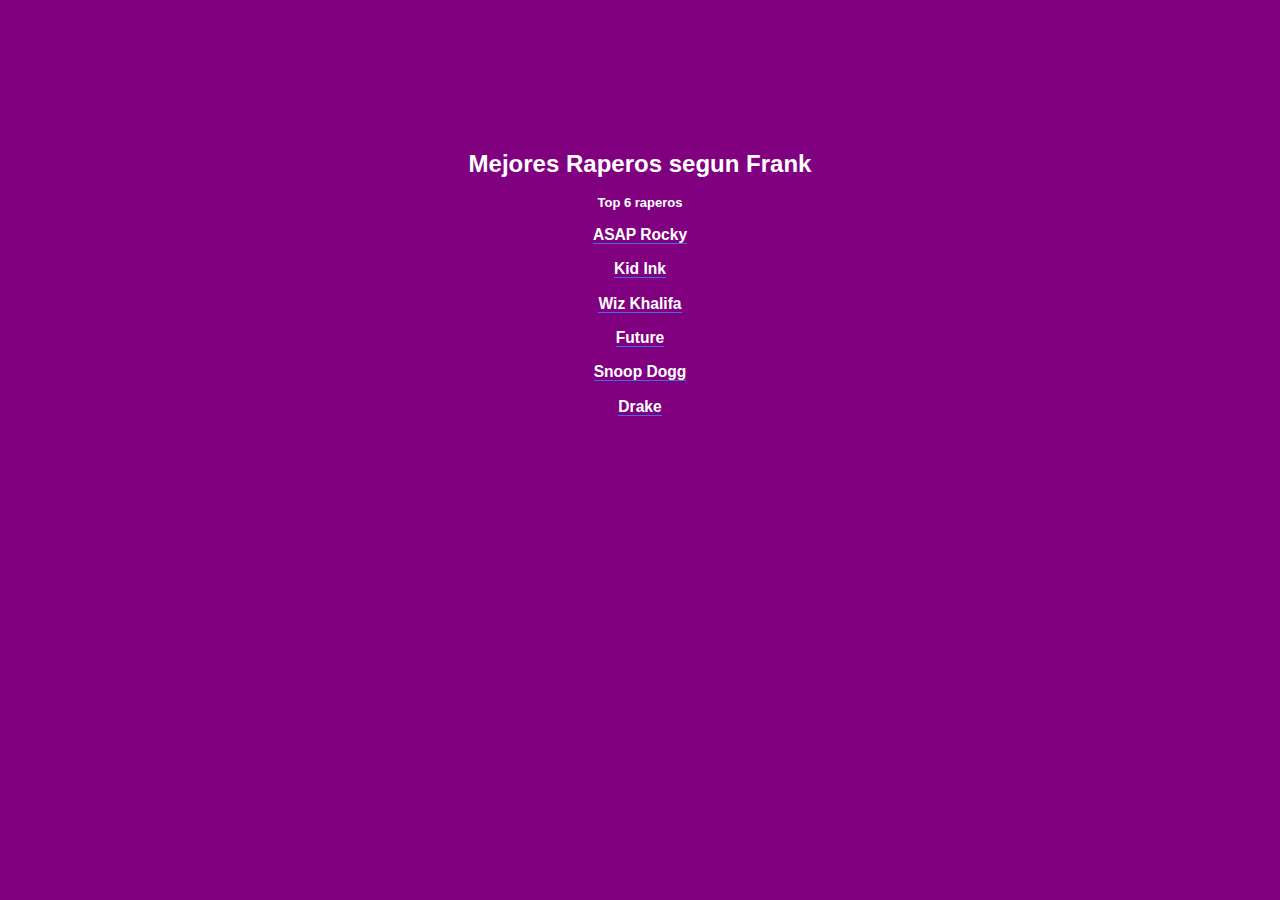
<file: Semana 3/index.html>
<!DOCTYPE html>
<html>
	<head>
		<meta charset='utf-8'/>
		<title>Semana 04</title>
		<style>
			body{font:12px/1.2 "Helvetica Neue", Helvetica, Arial, sans-serif; padding:0 10px; background-color: purple; color: #fff; text-align: center;}
			a:link, a:visited{text-decoration:none; color: #fff; border-bottom:1px solid #416CE5;}
			h1{margin-top: 150px;}
			h2{font-size:13px; margin:15px 0 0 0;}
			p{font-weight: 600; font-size: 1.3em;}
		</style>
		<link rel="stylesheet" href="css/colorbox.css" />
		<script src="https://ajax.googleapis.com/ajax/libs/jquery/1.10.2/jquery.min.js"></script>
		<script src="js/jquery.colorbox.js"></script>
		<script src="js/jquery.colorbox-min.js"></script>
		<script>
			$(document).ready(function(){
				//Examples of how to assign the Colorbox event to elements
				$(".group1").colorbox({rel:'group1'});
				$(".group2").colorbox({rel:'group2', transition:"fade"});
				$(".group3").colorbox({rel:'group3', transition:"none", width:"75%", height:"75%"});
				$(".group4").colorbox({rel:'group4', slideshow:true});
				$(".ajax").colorbox();
				$(".youtube").colorbox({iframe:true, innerWidth:640, innerHeight:390});
				$(".vimeo").colorbox({iframe:true, innerWidth:500, innerHeight:409});
				$(".iframe").colorbox({iframe:true, width:"80%", height:"80%"});
				$(".inline").colorbox({inline:true, width:"50%"});
				$(".callbacks").colorbox({
					onOpen:function(){ alert('onOpen: colorbox is about to open'); },
					onLoad:function(){ alert('onLoad: colorbox has started to load the targeted content'); },
					onComplete:function(){ alert('onComplete: colorbox has displayed the loaded content'); },
					onCleanup:function(){ alert('onCleanup: colorbox has begun the close process'); },
					onClosed:function(){ alert('onClosed: colorbox has completely closed'); }
				});

				$('.non-retina').colorbox({rel:'group5', transition:'none'})
				$('.retina').colorbox({rel:'group5', transition:'none', retinaImage:true, retinaUrl:true});
				
				//Example of preserving a JavaScript event for inline calls.
				$("#click").click(function(){ 
					$('#click').css({"background-color":"#f00", "color":"#fff", "cursor":"inherit"}).text("Open this window again and this message will still be here.");
					return false;
				});
			});
		</script>
	</head>
	<body>
		<h1>Mejores Raperos segun Frank</h1>
		<h2>Top 6 raperos </h2>
		<p><a class="group1" href="images/ASAP Rocky.jpg" title="ASAP">ASAP Rocky</a></p>
		<p><a class="group1" href="images/Kid Ink.jpeg" title="Kid Ink">Kid Ink</a></p>
		<p><a class="group1" href="images/Wiz-Khalifa2.png" title="Wiz Khalifa">Wiz Khalifa</a></p>
		<p><a class="group1" href="images/Future.jpg" title="Future">Future</a></p>
		<p><a class="group1" href="images/Snoop Dogg.jpg" title="Snoop Dogg">Snoop Dogg</a></p>
		<p><a class="group1" href="images/Drake.jpeg" title="Drake">Drake</a></p>
		
		<!-- This contains the hidden content for inline calls -->
		<div style='display:none'>
			<div id='inline_content' style='padding:10px; background:#fff;'>
			<p><strong>This content comes from a hidden element on this page.</strong></p>
			<p>The inline option preserves bound JavaScript events and changes, and it puts the content back where it came from when it is closed.</p>
			<p><a id="click" href="#" style='padding:5px; background:#ccc;'>Click me, it will be preserved!</a></p>
			
			<p><strong>If you try to open a new Colorbox while it is already open, it will update itself with the new content.</strong></p>
			<p>Updating Content Example:<br />
			<a class="ajax" href="../content/ajax.html">Click here to load new content</a></p>
			</div>
		</div>
	</body>
</html>
</file>
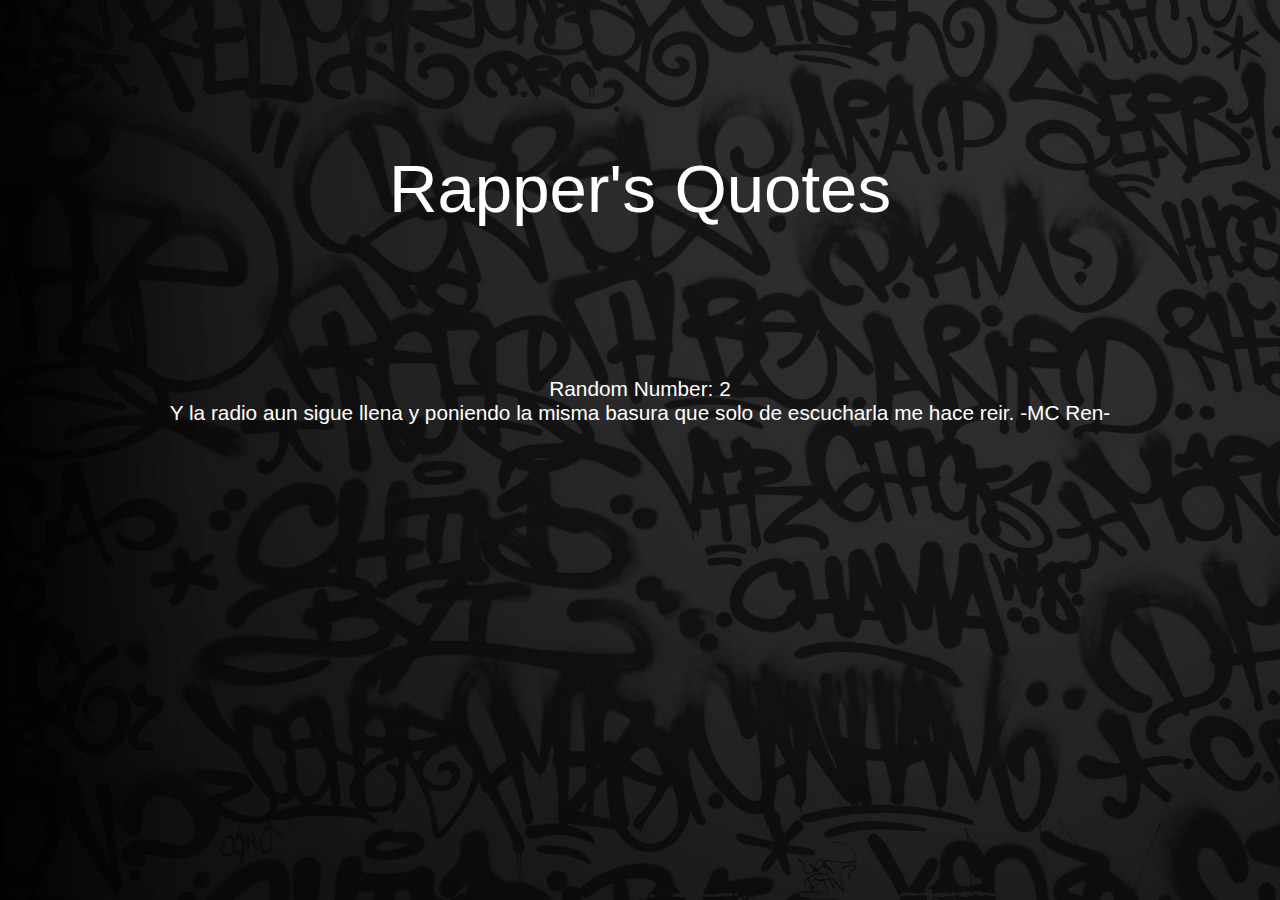
<file: semana 5/index.html>
<!DOCTYPE html>
<html>
<head>
	<title>Semana 5</title>
	<link rel="stylesheet" type="text/css" href="css/css.css">

</head>

<body>

	
<HTML>
<BODY>

<div class="Title">Rapper's Quotes</div>

<div class="text">
<SCRIPT type="text/javascript">
   var0="En tu vida nunca dejes de so&ntildear. Nadie puede alejarte de tus sue&ntildeos. -Tupac-"
   var1="Si eres un verdadero rapero, no puedes dejar de rapear. -Ice T-"
   var2="Y la radio aun sigue llena y poniendo la misma basura que solo de escucharla me hace reir. -MC Ren-"
   var3="Recuerda es tu vida y tu tiempo. Asi que haz lo que deseas. -Eazy E-"
  now=new Date()
  num=(now.getSeconds() )%4

  document.write("Random Number: " 
    + num + "<br>")

  if (num == 0)
    {cliche=var0}
  if (num == 1)
    {cliche=var1}
  if (num == 2)
     {cliche=var2}
  if (num == 3)
     {cliche=var3}
  document.write(cliche)
</SCRIPT>
</div>

</BODY>
</HTML>


</body>

</html>
</file>
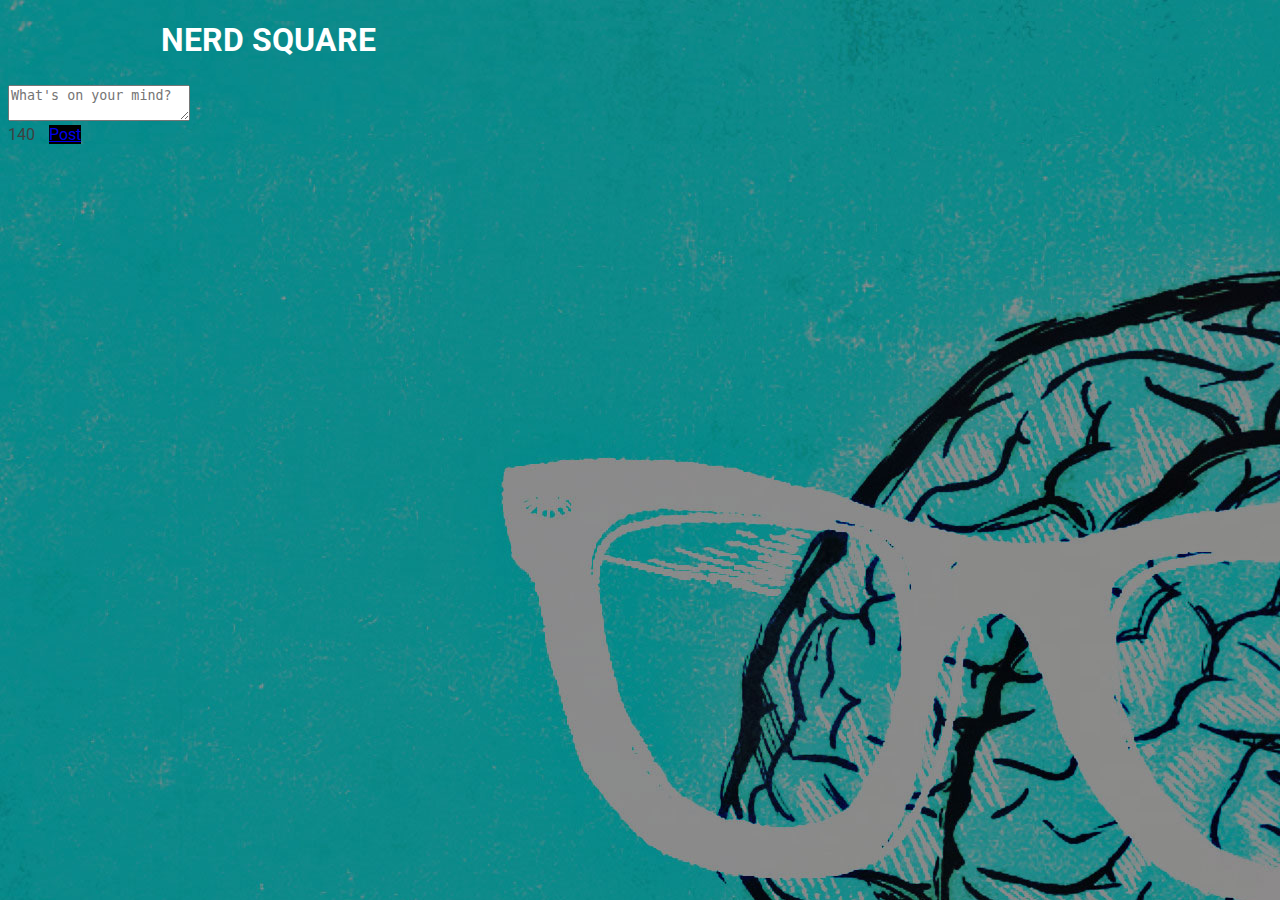
<file: Semana 9/index.html>
<!doctype html>
<html>
  <head>
    <title>Status Box</title>
    <link href="http://s3.amazonaws.com/codecademy-content/courses/ltp2/css/bootstrap.min.css" rel="stylesheet">
    <link href='http://fonts.googleapis.com/css?family=Roboto' rel='stylesheet' type='text/css'>
    <link href="css/style.css" rel="stylesheet">
  </head>
  <body>
    <div class="container">
      <h1>NERD SQUARE</h1>
      <form>
        <div class="form-group">
          <textarea class="form-control status-box" rows="2" placeholder="What's on your mind?"></textarea>
        </div>
      </form>
      <div class="button-group pull-right">
        <p class="counter">140</p>
        <a href="#" class="btn btn-primary">Post</a>
       
      </div>
    
      <ul class="posts">
      </ul>
    </div>


    <script type="text/javascript" href="js/script.js"></script>
  </body>
</html>
</file>
<file: Semana 3/css/colorbox.css>
/*
    Colorbox Core Style:
    The following CSS is consistent between example themes and should not be altered.
*/
#colorbox, #cboxOverlay, #cboxWrapper{position:absolute; top:0; left:0; z-index:9999; overflow:hidden; -webkit-transform: translate3d(0,0,0);}
#cboxWrapper {max-width:none;}
#cboxOverlay{position:fixed; width:100%; height:100%;}
#cboxMiddleLeft, #cboxBottomLeft{clear:left;}
#cboxContent{position:relative;}
#cboxLoadedContent{overflow:auto; -webkit-overflow-scrolling: touch;}
#cboxTitle{margin:0;}
#cboxLoadingOverlay, #cboxLoadingGraphic{position:absolute; top:0; left:0; width:100%; height:100%;}
#cboxPrevious, #cboxNext, #cboxClose, #cboxSlideshow{cursor:pointer;}
.cboxPhoto{float:left; margin:auto; border:0; display:block; max-width:none; -ms-interpolation-mode:bicubic;}
.cboxIframe{width:100%; height:100%; display:block; border:0; padding:0; margin:0;}
#colorbox, #cboxContent, #cboxLoadedContent{box-sizing:content-box; -moz-box-sizing:content-box; -webkit-box-sizing:content-box;}

/* 
    User Style:
    Change the following styles to modify the appearance of Colorbox.  They are
    ordered & tabbed in a way that represents the nesting of the generated HTML.
*/
#cboxOverlay{background:url(images/overlay.png) repeat 0 0; opacity: 0.9; filter: alpha(opacity = 90);}
#colorbox{outline:0;}
    #cboxTopLeft{width:21px; height:21px; background:url(images/controls.png) no-repeat -101px 0;}
    #cboxTopRight{width:21px; height:21px; background:url(images/controls.png) no-repeat -130px 0;}
    #cboxBottomLeft{width:21px; height:21px; background:url(images/controls.png) no-repeat -101px -29px;}
    #cboxBottomRight{width:21px; height:21px; background:url(images/controls.png) no-repeat -130px -29px;}
    #cboxMiddleLeft{width:21px; background:url(images/controls.png) left top repeat-y;}
    #cboxMiddleRight{width:21px; background:url(images/controls.png) right top repeat-y;}
    #cboxTopCenter{height:21px; background:url(images/border.png) 0 0 repeat-x;}
    #cboxBottomCenter{height:21px; background:url(images/border.png) 0 -29px repeat-x;}
    #cboxContent{background:#fff; overflow:hidden;}
        .cboxIframe{background:#fff;}
        #cboxError{padding:50px; border:1px solid #ccc;}
        #cboxLoadedContent{margin-bottom:28px;}
        #cboxTitle{position:absolute; bottom:4px; left:0; text-align:center; width:100%; color:#949494;}
        #cboxCurrent{position:absolute; bottom:4px; left:58px; color:#949494;}
        #cboxLoadingOverlay{background:url(images/loading_background.png) no-repeat center center;}
        #cboxLoadingGraphic{background:url(images/loading.gif) no-repeat center center;}

        /* these elements are buttons, and may need to have additional styles reset to avoid unwanted base styles */
        #cboxPrevious, #cboxNext, #cboxSlideshow, #cboxClose {border:0; padding:0; margin:0; overflow:visible; width:auto; background:none; }
        
        /* avoid outlines on :active (mouseclick), but preserve outlines on :focus (tabbed navigating) */
        #cboxPrevious:active, #cboxNext:active, #cboxSlideshow:active, #cboxClose:active {outline:0;}

        #cboxSlideshow{position:absolute; bottom:4px; right:30px; color:#0092ef;}
        #cboxPrevious{position:absolute; bottom:0; left:0; background:url(images/controls.png) no-repeat -75px 0; width:25px; height:25px; text-indent:-9999px;}
        #cboxPrevious:hover{background-position:-75px -25px;}
        #cboxNext{position:absolute; bottom:0; left:27px; background:url(images/controls.png) no-repeat -50px 0; width:25px; height:25px; text-indent:-9999px;}
        #cboxNext:hover{background-position:-50px -25px;}
        #cboxClose{position:absolute; bottom:0; right:0; background:url(images/controls.png) no-repeat -25px 0; width:25px; height:25px; text-indent:-9999px;}
        #cboxClose:hover{background-position:-25px -25px;}

/*
  The following fixes a problem where IE7 and IE8 replace a PNG's alpha transparency with a black fill
  when an alpha filter (opacity change) is set on the element or ancestor element.  This style is not applied to or needed in IE9.
  See: http://jacklmoore.com/notes/ie-transparency-problems/
*/
.cboxIE #cboxTopLeft,
.cboxIE #cboxTopCenter,
.cboxIE #cboxTopRight,
.cboxIE #cboxBottomLeft,
.cboxIE #cboxBottomCenter,
.cboxIE #cboxBottomRight,
.cboxIE #cboxMiddleLeft,
.cboxIE #cboxMiddleRight {
    filter: progid:DXImageTransform.Microsoft.gradient(startColorstr=#00FFFFFF,endColorstr=#00FFFFFF);
}
</file>
<file: semana 5/css/css.css>
body{
	background-color: #000;
	text-align: center;
	color: #fff;
	background-image: url(../images/Bg.jpg);
	font-family: Verdana, Geneva, Tahoma, sans-serif;
}

.Title{
	margin-top: 150px;
	font-size: 4.2em;
	font-family: 'Montserrat', sans-serif;
}

.text{
	margin-top: 150px;
	font-size: 1.3em;
	font-family: 'Raleway', sans-serif;
}
</file>
<file: Semana 9/css/style.css>
html,
body {
  font-family: 'Roboto', sans-serif;
  color: #404040;
  background-color: #eee;
  background-image: url(../img/nerd-brain2.jpg);
}

.container {
  width: 520px;
  margin-top: 20px;
}

h1{
  text-align: center;
  color: #fff;
}

.btn-primary{
  background-color: #000000;
}

.form-group {
  margin-top: 5%;
}

.button-group {
  margin-bottom: 20px;
}

.counter {
  display: inline;
  margin-top: 0;
  margin-bottom: 0;
  margin-right: 10px;
}

.posts {
  clear: both;
  list-style: none;
  padding-left: 0;
  width: 100%;
}

.posts li {
  background-color: #fff;
  border: 1px solid #d8d8d8;
  padding-top: 10px;
  padding-left: 20px;
  padding-right: 20px;
  padding-bottom: 10px;
  margin-bottom: 10px;
  word-wrap: break-word;
  min-height: 42px;
}

.selected {
  background-color: gray;
  
}
</file>
